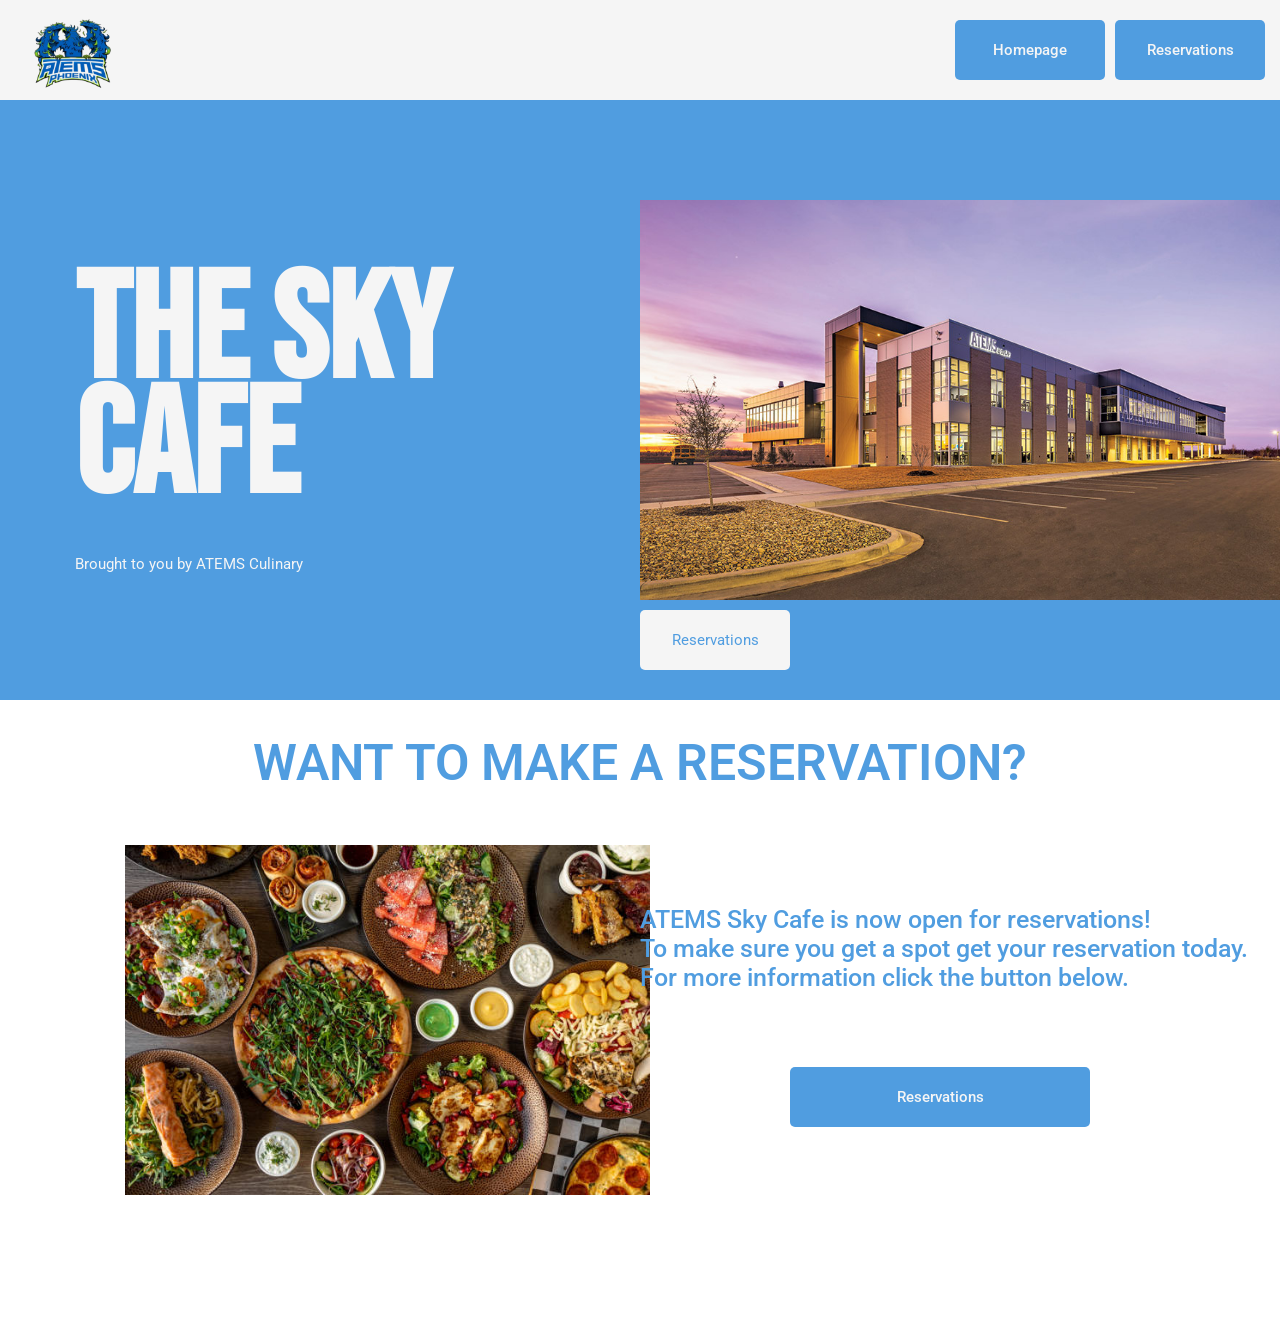
<file: schoolsite/index.html>
<!DOCTYPE html>
<html lang="en">
<head>
    <meta charset="UTF-8">
    <meta name="viewport" content="width=device-width, initial-scale=1.0">
    <title>Document</title>
    <link rel="stylesheet" type="text/css" href="skycafe.css"/>
    <link rel="preconnect" href="https://fonts.googleapis.com">
    <link rel="preconnect" href="https://fonts.gstatic.com" crossorigin>
    <link href="https://fonts.googleapis.com/css2?family=Bebas+Neue&family=Manrope:wght@200..800&display=swap" rel="stylesheet">
    <link rel="preconnect" href="https://fonts.googleapis.com">
    <link rel="preconnect" href="https://fonts.gstatic.com" crossorigin>
    <link href="https://fonts.googleapis.com/css2?family=Manrope:wght@200..800&family=Roboto:ital,wght@0,100;0,300;0,400;0,500;0,700;0,900;1,100;1,300;1,400;1,500;1,700;1,900&display=swap" rel="stylesheet">
    
</head>
<body>
    <div class="header">
        <div class="inner-header">
            <img src="atemslogo3.png" alt="atems-logo" class="logo">
            <div class="inner-buttons">
                <button class="homebutton" id="homepagebutton">Homepage</button>
                <button class="homebutton" id="teacherbutton">Reservations</button>
            </div>
        </div>
    </div>
    <div class="hero-section">
        <div class="titles">
            <h1 class="title">The Sky</h1>
            <h1 class="title1">Cafe</h1>
            <p class="title-para">Brought to you by ATEMS Culinary</p>
        </div>
        <div class="hero-images">
            <img src="atemsimage.jpg" alt="picture of ATEMS highschool" class="highschool">
            <div class="hero-buttons">
                <button class="homebutton2" id="teacherbutton">Reservations</button>
            </div>
        </div>
    </div>
    <div class="reservation">
        <h1 class="reservation-title">WANT TO MAKE A RESERVATION?</h1>
        <div class="reservation-grid">
            <img src="placeholder.jpg" alt="placeholder" class="placeholderimage">
            <div>
                <p class="sky-info">ATEMS Sky Cafe is now open for reservations! <br> To make sure you get a spot get your reservation today.<br>For more information click the button below.</p>
                <button class="homebutton" id="button1">Reservations</button>
            </div>
        </div>
    </div>
</body>
<script src="skycafe.js"></script>
</html>
</file>
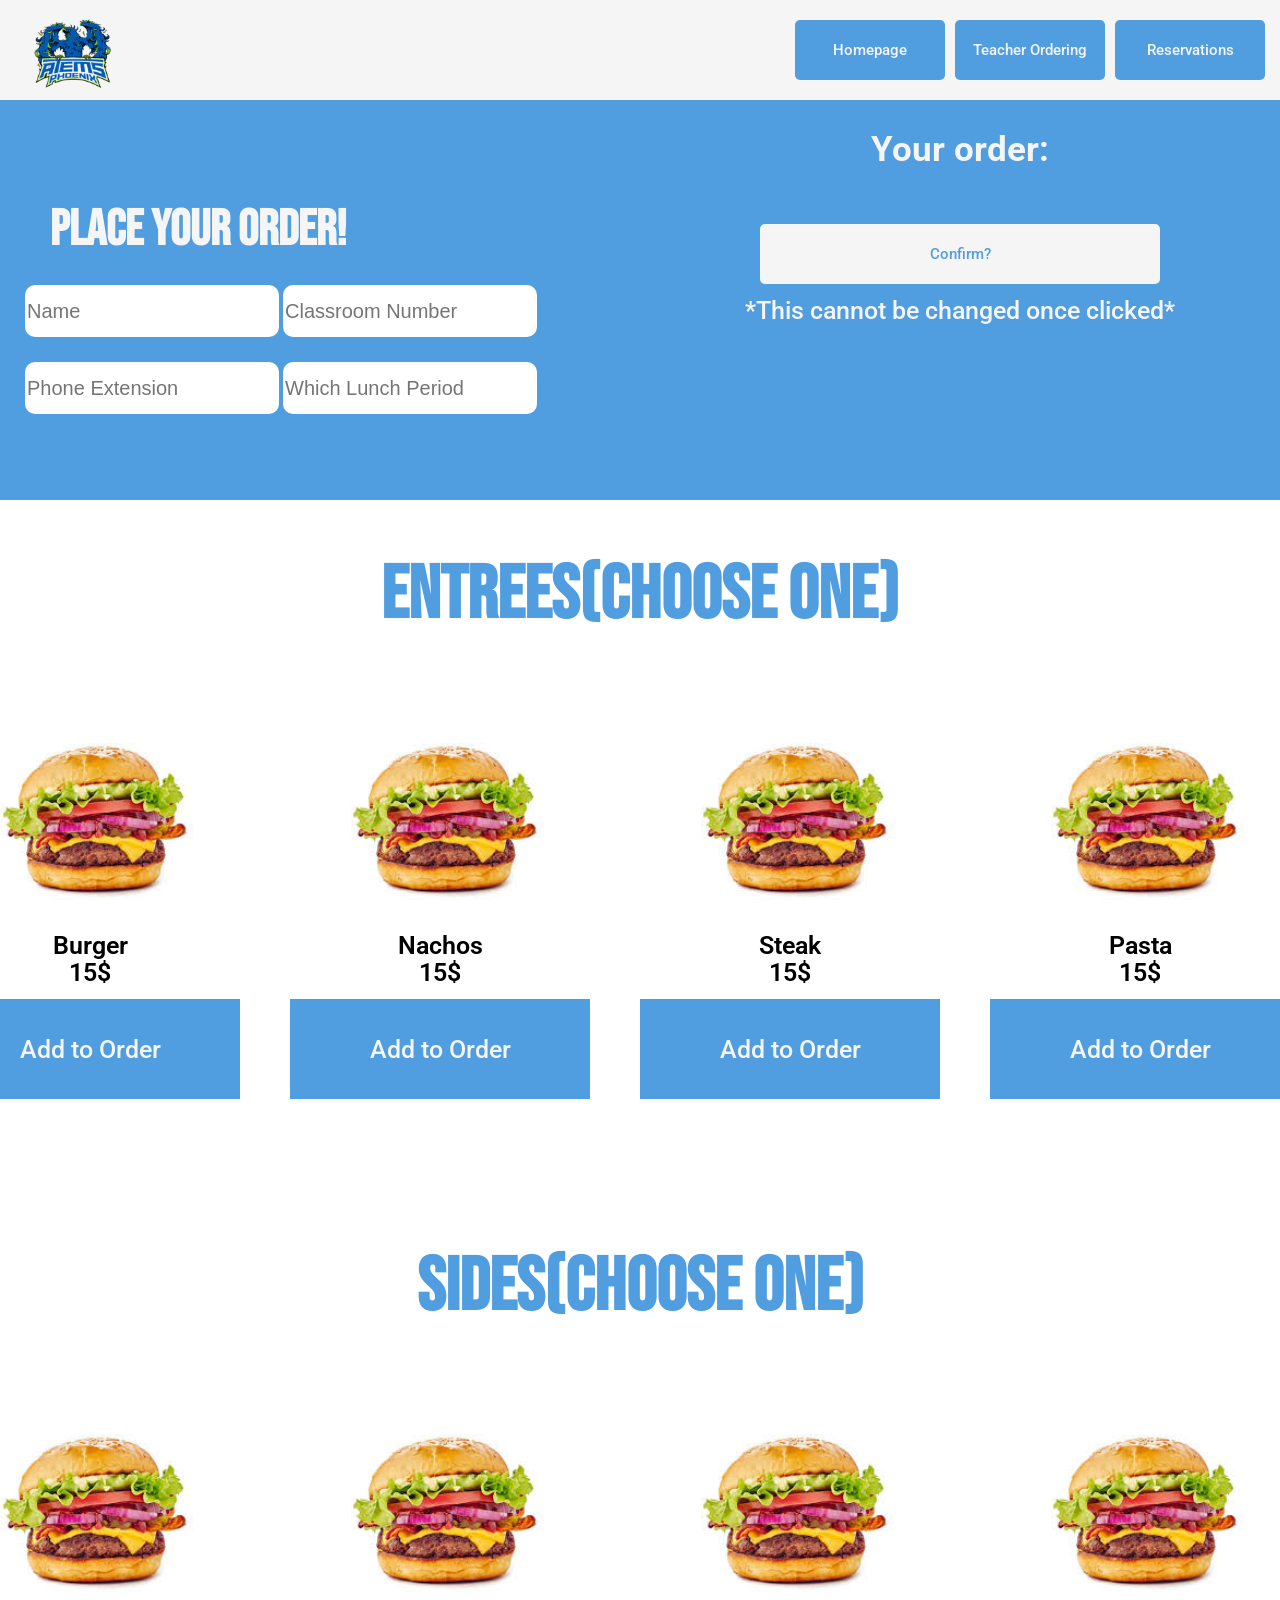
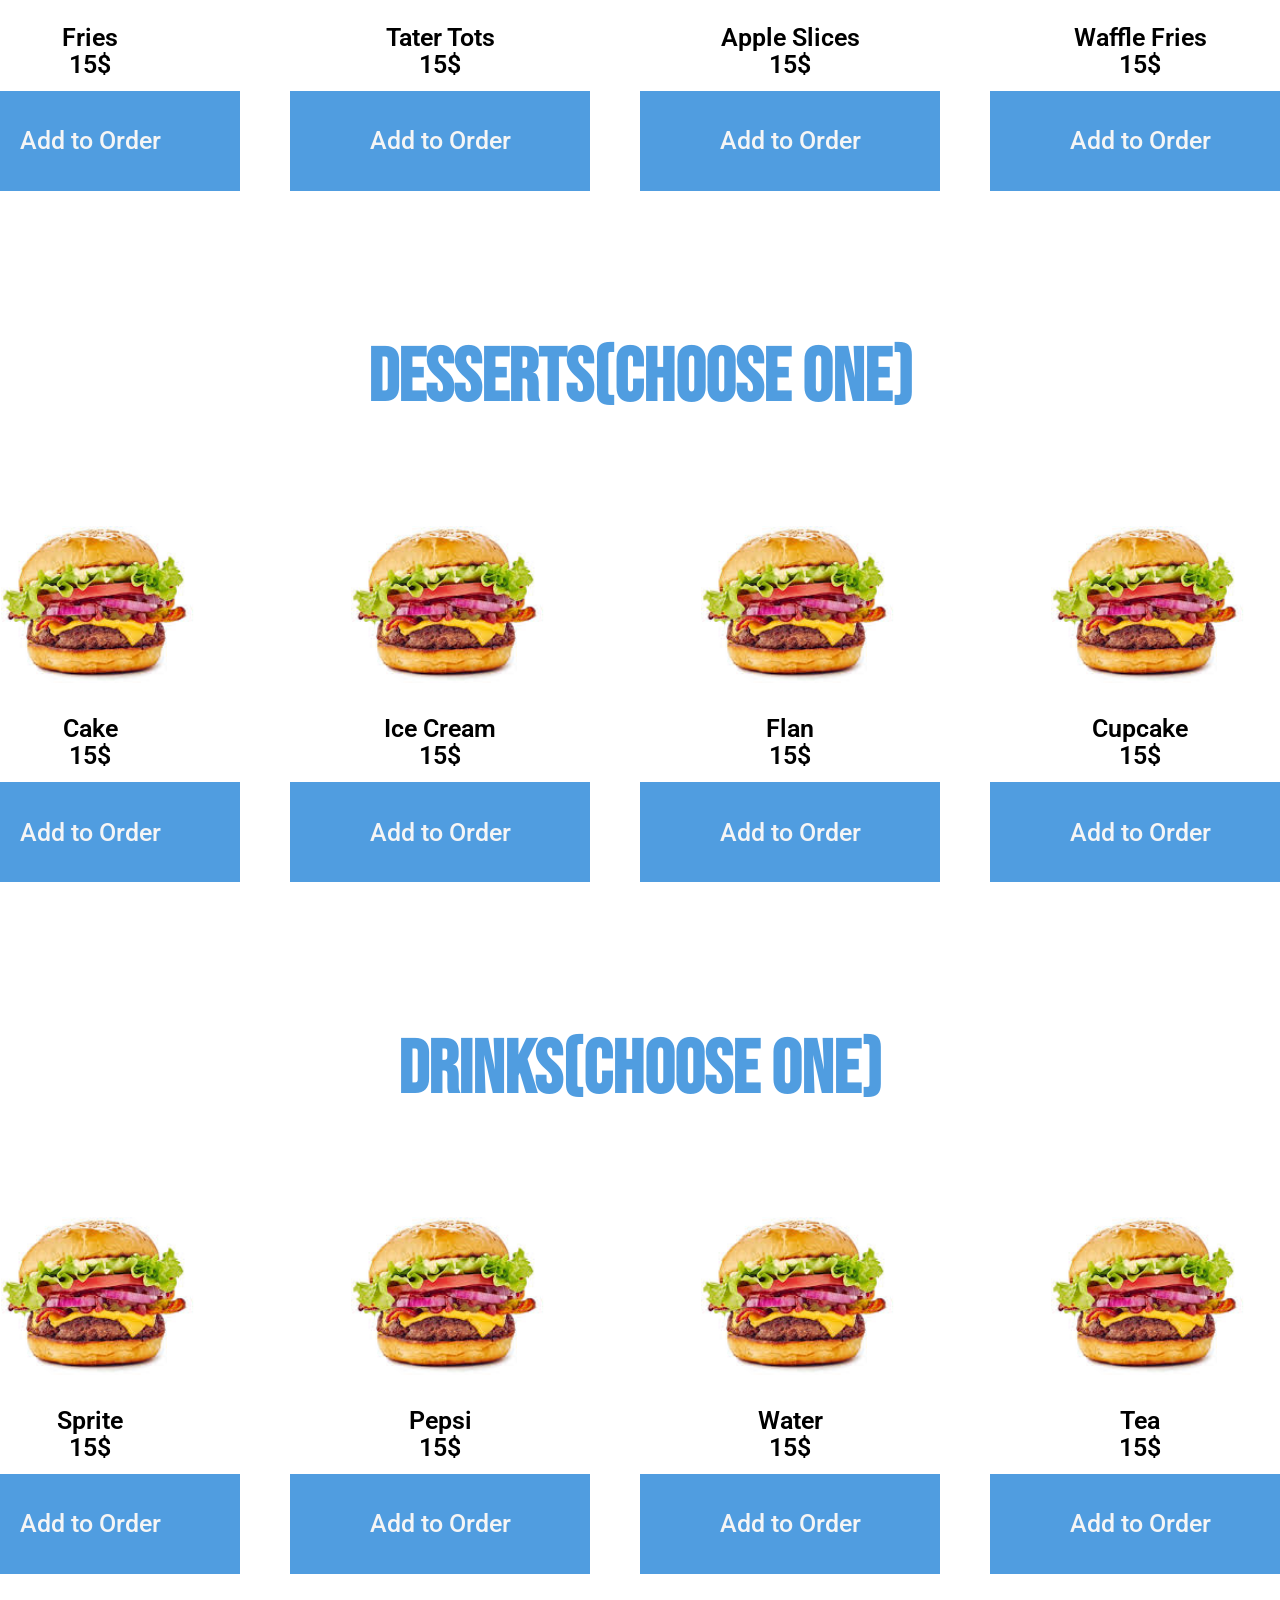
<file: schoolsite/teacher.html>
<!DOCTYPE html>
<html lang="en">
<head>
    <meta charset="UTF-8">
    <meta name="viewport" content="width=device-width, initial-scale=1.0">
    <title>Document</title>
    <link rel="stylesheet" type="text/css" href="teacher.css"/>
    <link rel="stylesheet" type="text/css" href="skycafe.css"/>
    <link rel="preconnect" href="https://fonts.googleapis.com">
    <link rel="preconnect" href="https://fonts.gstatic.com" crossorigin>
    <link href="https://fonts.googleapis.com/css2?family=Bebas+Neue&family=Manrope:wght@200..800&display=swap" rel="stylesheet">
    <link rel="preconnect" href="https://fonts.googleapis.com">
    <link rel="preconnect" href="https://fonts.gstatic.com" crossorigin>
    <link href="https://fonts.googleapis.com/css2?family=Manrope:wght@200..800&family=Roboto:ital,wght@0,100;0,300;0,400;0,500;0,700;0,900;1,100;1,300;1,400;1,500;1,700;1,900&display=swap" rel="stylesheet">
</head>
<body>
    <div class="header">
        <div class="inner-header">
            <img src="atemslogo3.png" alt="atems-logo" class="logo">
            <div class="inner-buttons">
                <button class="homebutton" id="homepagebutton">Homepage</button>
                <button class="homebutton" id="teacherbutton">Teacher Ordering</button>
                <button class="homebutton" id="reservationpagebutton">Reservations</button>
            </div>
        </div>
    </div>
    <div class="bodyelement">
        <div class="orderplacement">
            <h1 class="placeorder">Place your order!</h1>
            <div class="userinputs">
                <input type="text" class="input1" placeholder="Name">
                <input type="text" class="input2" placeholder="Classroom Number">
                <input type="text" class="input3" placeholder="Phone Extension">
                <input type="text" class="input4" placeholder="Which Lunch Period">
            </div>
        </div>
        <div class="orderconfirmation">
            <h2 class="orderheader">Your order:</h2>
            <div class="orderdisplay">
                <p id="entreedisplay"></p>
                <p id="sidedisplay"></p>
                <p id="drinkdisplay"></p>
                <p id="dessertdisplay"></p>
            </div>
            <button class="orderconfirm">Confirm?</button>
            <p class="orderdisplay">*This cannot be changed once clicked*</p>
        </div>
    </div>
    <div class="foodsegment">
        <div class="entree">
            <h1 class="entree-title">Entrees(choose one)</h1>
            <div class="entree-grid">
                <div class="entree2" id="firstentree">
                    <img src="images.jpg" class="entree-image">
                    <p class="burger-subtitle" id="entree1">Burger</p>
                    <p class="burger-subtitle">15$</p>
                    <button class="entreebutton" id="entrees-selector" data-target="entree1">Add to Order</button>
                </div>
                <div class="entree2">
                    <img src="images.jpg" class="entree-image">
                    <p class="burger-subtitle" id="entree2">Nachos</p>
                    <p class="burger-subtitle">15$</p>
                    <button class="entreebutton" id="entrees-selector" data-target="entree2">Add to Order</button>
                </div>
                <div class="entree2">
                    <img src="images.jpg" class="entree-image">
                    <p class="burger-subtitle" id="entree3">Steak</p>
                    <p class="burger-subtitle">15$</p>
                    <button class="entreebutton" id="entrees-selector" data-target="entree3">Add to Order</button>
                </div>
                <div class="entree2" id="lastentree">
                    <img src="images.jpg" class="entree-image">
                    <p class="burger-subtitle" id="entree4">Pasta</p>
                    <p class="burger-subtitle">15$</p>
                    <button class="entreebutton" id="entrees-selector" data-target="entree4">Add to Order</button>
                </div>
            </div>
        </div>
        <div class="sides">
            <h1 class="side-title">Sides(choose one)</h1>
            <div class="side-grid">
                <div class="side2">
                    <img src="images.jpg" class="entree-image">
                    <p class="burger-subtitle" id="side1">Fries</p>
                    <p class="burger-subtitle">15$</p>
                    <button class="entreebutton" id="sides-selector" data-target="side1">Add to Order</button>
                </div>
                <div class="side2">
                    <img src="images.jpg" class="entree-image">
                    <p class="burger-subtitle" id="side2">Tater Tots</p>
                    <p class="burger-subtitle">15$</p>
                    <button class="entreebutton" id="sides-selector" data-target="side2">Add to Order</button>
                </div>
                <div class="side2">
                    <img src="images.jpg" class="entree-image">
                    <p class="burger-subtitle" id="side3">Apple Slices</p>
                    <p class="burger-subtitle">15$</p>
                    <button class="entreebutton" id="sides-selector" data-target="side3">Add to Order</button>
                </div>
                <div class="side2">
                    <img src="images.jpg" class="entree-image">
                    <p class="burger-subtitle" id="side4">Waffle Fries</p>
                    <p class="burger-subtitle">15$</p>
                    <button class="entreebutton" id="sides-selector" data-target="side4">Add to Order</button>
                </div>
            </div>
        </div>
        <div class="desserts">
            <h1 class="dessert-title">Desserts(choose one)</h1>
            <div class="dessert-grid">
                <div class="dessert2">
                    <img src="images.jpg" class="entree-image">
                    <p class="burger-subtitle" id="dessert1">Cake</p>
                    <p class="burger-subtitle">15$</p>
                    <button class="entreebutton" id="desserts-selector" data-target="dessert1">Add to Order</button>
                </div>
                <div class="dessert2">
                    <img src="images.jpg" class="entree-image">
                    <p class="burger-subtitle" id="dessert2">Ice Cream</p>
                    <p class="burger-subtitle">15$</p>
                    <button class="entreebutton" id="desserts-selector" data-target="dessert2">Add to Order</button>
                </div>
                <div class="dessert2">
                    <img src="images.jpg" class="entree-image">
                    <p class="burger-subtitle" id="dessert3">Flan</p>
                    <p class="burger-subtitle">15$</p>
                    <button class="entreebutton" id="desserts-selector" data-target="dessert3">Add to Order</button>
                </div>
                <div class="dessert2">
                    <img src="images.jpg" class="entree-image">
                    <p class="burger-subtitle" id="dessert4">Cupcake</p>
                    <p class="burger-subtitle">15$</p>
                    <button class="entreebutton" id="desserts-selector" data-target="dessert4">Add to Order</button>
                </div>
            </div>
        </div>
        <div class="drinks">
            <h1 class="drink-title">Drinks(choose one)</h1>
            <div class="drink-grid">
                <div class="drink2">
                    <img src="images.jpg" class="entree-image">
                    <p class="burger-subtitle" id="drink1">Sprite</p>
                    <p class="burger-subtitle">15$</p>
                    <button class="entreebutton" id="drinks-selector" data-target="drink1">Add to Order</button>
                </div>
                <div class="drink2">
                    <img src="images.jpg" class="entree-image">
                    <p class="burger-subtitle" id="drink2">Pepsi</p>
                    <p class="burger-subtitle">15$</p>
                    <button class="entreebutton" id="drinks-selector" data-target="drink2">Add to Order</button>
                </div>
                <div class="drink2">
                    <img src="images.jpg" class="entree-image">
                    <p class="burger-subtitle" id="drink3">Water</p>
                    <p class="burger-subtitle">15$</p>
                    <button class="entreebutton" id="drinks-selector" data-target="drink3">Add to Order</button>
                </div>
                <div class="drink2">
                    <img src="images.jpg" class="entree-image">
                    <p class="burger-subtitle" id="drink4">Tea</p>
                    <p class="burger-subtitle">15$</p>
                    <button class="entreebutton" id="drinks-selector" data-target="drink4">Add to Order</button>
                </div>
            </div>
        </div>
    </div>
</body>
<script src="teacher.js"></script>
</html>
</file>
<file: schoolsite/skycafe.css>
body {
    margin: 0;
}


.titles {
    margin-top: 0;
    line-height: 15px;
    margin-top: 0;
    padding-top: 125px;
    font-size: 75px;
    color: #f5f5f5;
    padding-left: 75px;
}
.title {
    font-family: "Bebas Neue", sans-serif;

}

.title1 {
    font-family: "Bebas Neue", sans-serif;
}

.title-para {
    font-size: 15px;
    font-family: "Roboto", sans-serif;
    font-weight: 400;
}

.logo {
    height: 85px;
    margin-top: 7px;
    margin-left: 15px;
}

.header {
    height: 100px;
    width: 100%;
    background-color: #f5f5f5;
    display: flex;
    align-items: center;
    padding: 0 15px;
    box-sizing: border-box;
}

.inner-header {
    display: flex;
    align-items: center;
    width: 100%;
    justify-content: space-between; /* Space out items */
}

.hero-section {
    background-color: #509de0;
    margin: 0;
    height: 600px;
    line-height: 30px;
    display: grid;
    grid-template-columns: 50% 50%;
}

.homebutton {
    height: 60px;
    width: 150px;
    background-color: #509de0;
    color: #f5f5f5;
    border: none;
    font-family: "Roboto", sans-serif;
    font-weight: 500;
    font-size: 15px;
    border-radius: 5px;
    transition: all 0.1s;
}

.homebutton2 {
    height: 60px;
    width: 150px;
    background-color: #f5f5f5;
    color: #509de0;
    border: none;
    font-family: "Roboto", sans-serif;
    font-weight: 400;
    font-size: 15px;
    border-radius: 5px;
    transition: all 0.1s;
}
.hero-buttons {
    justify-content: center;
}
.inner-buttons {
    display: flex;
    gap: 10px;
    flex-shrink: 0;
}

.homebutton2:hover {
    background-color: #509de0;
    color: #f5f5f5;
    border: solid 2px #f5f5f5;
    cursor: pointer;
}

.homebutton:hover {
    background-color: #f5f5f5;
    color: #509de0;
    border: solid 2px #509de0;
    cursor: pointer;
}

.highschool {
    height: 400px;
    padding-top: 100px;
}

.reservation {
    height: 600px;
    font-family: "Roboto", sans-serif;
}

.reservation-grid {
    display: grid;
    grid-template-columns: 50% 50%;
}

.reservation-title {
    font-weight: 600;
    font-size: 50px;
    letter-spacing: 0.1px;
    text-align: center;
    color: #509de0;
}

.placeholderimage {
    height: 350px;
    margin-left: 125px;
    margin-top: 20px;
}


.sky-info {
    font-size: 25px;
    color: #509de0;
    font-weight: 500;
    margin-top: 80px;
}

#button1 {
    margin-left: 150px;
    margin-top: 50px;
    width: 300px;
}
</file>
<file: schoolsite/teacher.css>
body {
    margin: 0;
}

.logo {
    height: 85px;
    margin-top: 7px;
    margin-left: 15px;
}

.header {
    height: 100px;
    width: 100%;
    background-color: #f5f5f5;
}

.inner-header {
    display: flex;
    align-items: center;
    font-family: "Roboto", sans-serif;
    font-weight: 400;
    width: 100%;
}

.headertitle {
    margin-left: 15px;
    font-weight: 600;
    color: #509de0;
    font-size: 20px;
}

.homebutton {
    height: 60px;
    width: 150px;
    background-color: #509de0;
    color: #f5f5f5;
    border: none;
    font-family: "Roboto", sans-serif;
    font-weight: 500;
    font-size: 15px;
    border-radius: 5px;
    transition: all 0.1s;
}

.inner-buttons {
    justify-content: flex-end;
    margin-left: auto;
}


.homebutton:hover {
    background-color: #f5f5f5;
    color: #509de0;
    border: solid 2px #509de0;
    cursor: pointer;
}

.bodyelement {
    height: 400px;
    background-color: #509de0;
    margin: 0;
    display: grid;
    grid-template-columns: 50% 50%;
}

.placeorder {
    font-family: "Bebas Neue", "Roboto", sans-serif;
    color: #f5f5f5;
    font-weight: 600;
    margin: 0;
    padding-top: 100px;
    padding-left: 50px;
    font-size: 50px;
}


.input1, .input2, .input3, .input4 {
    height: 50px;
    width: 250px;
    border-radius: 10px;
    border: none;
    margin-top: 25px;
    font-size: 20px;
}

.input1:focus {
    outline: none;
}

.input1 {
    margin-left: 25px;
}

.input3 {
    margin-left: 25px;
}

.foodsegment {
    height: 7500px;
}

.entree-title {
    font-family: "Bebas Neue", "Roboto", sans-serif;
    color: #509de0;
    font-size: 75px;
    text-align: center;
}

.entree2 {
    height: 500px;
    width: 300px;
}

.burger-subtitle {
    font-family: "Roboto", sans-serif;
    font-size: 25px;
    text-align: center;
    font-weight: 600;
}

.entree-image {
    width: 100%;
    margin-top: 25px;
}

.entreebutton {
    width: 100%;
    height: 100px;
    font-size: 25px;
    border: none;
    background-color: #509de0;
    color: #f5f5f5;
    font-family: "Roboto", sans-serif;
    font-weight: 500;
    transition: all 0.1s;
}

.entreebutton:hover {
    background-color: #538ec2;
    cursor: pointer;
}

.entree-grid {
    display: grid;
    grid-template-columns: 350px 350px 350px 350px;
    justify-content: center;
}








.dessert-title {
    font-family: "Bebas Neue", "Roboto", sans-serif;
    color: #509de0;
    font-size: 75px;
    text-align: center;
}

.dessert2 {
    height: 500px;
    width: 300px;
}

.dessert-subtitle {
    font-family: "Roboto", sans-serif;
    font-size: 25px;
    text-align: center;
    font-weight: 600;
}

.dessert-image {
    width: 100%;
    margin-top: 25px;
}

.dessertbutton {
    width: 100%;
    height: 100px;
    font-size: 25px;
    border: none;
    background-color: #509de0;
    color: #f5f5f5;
    font-family: "Roboto", sans-serif;
    font-weight: 500;
    transition: all 0.1s;
}

.dessertbutton:hover {
    background-color: #538ec2;
}

.dessert-grid {
    display: grid;
    grid-template-columns: 350px 350px 350px 350px;
    justify-content: center;
}







.side-title {
    font-family: "Bebas Neue", "Roboto", sans-serif;
    color: #509de0;
    font-size: 75px;
    text-align: center;
}

.side2 {
    height: 500px;
    width: 300px;
}

.side-subtitle {
    font-family: "Roboto", sans-serif;
    font-size: 25px;
    text-align: center;
    font-weight: 600;
}

.side-image {
    width: 100%;
    margin-top: 25px;
}

.sidebutton {
    width: 100%;
    height: 100px;
    font-size: 25px;
    border: none;
    background-color: #509de0;
    color: #f5f5f5;
    font-family: "Roboto", sans-serif;
    font-weight: 500;
    transition: all 0.1s;
}

.sidebutton:hover {
    background-color: #538ec2;
}

.side-grid {
    display: grid;
    grid-template-columns: 350px 350px 350px 350px;
    justify-content: center;
}









.drink-title {
    font-family: "Bebas Neue", "Roboto", sans-serif;
    color: #509de0;
    font-size: 75px;
    text-align: center;
}

.drink2 {
    height: 500px;
    width: 300px;
}

.drink-subtitle {
    font-family: "Roboto", sans-serif;
    font-size: 25px;
    text-align: center;
    font-weight: 600;
}

.drink-image {
    width: 100%;
    margin-top: 25px;
}

.drinkbutton {
    width: 100%;
    height: 100px;
    font-size: 25px;
    border: none;
    background-color: #509de0;
    color: #f5f5f5;
    font-family: "Roboto", sans-serif;
    font-weight: 500;
    transition: all 0.1s;
}

.drinkbutton:hover {
    background-color: #538ec2;
}

.drink-grid {
    display: grid;
    grid-template-columns: 350px 350px 350px 350px;
    justify-content: center;
}





.selected {
    background-color: #2a5c88;
}

.burger-subtitle {
    line-height: 2px;
}

.selected-side {
    background-color: #2a5c88;
}

.orderheader {
    font-family: "Roboto", sans-serif;
    color: #f5f5f5;
    font-size: 35px;
    text-align: center;
}


.orderdisplay {
    font-family: "Roboto", sans-serif;
    color: #f5f5f5;
    font-size: 25px;
    text-align: center;
    line-height: 4px;
    font-weight: 500;
}

.orderconfirm {
    height: 60px;
    width: 400px;
    background-color: #f5f5f5;
    color: #509de0;
    border: none;
    font-family: "Roboto", sans-serif;
    font-weight: 500;
    font-size: 15px;
    border-radius: 5px;
    transition: all 0.1s;
}

.orderconfirm:hover {
    background-color: #509de0;
    color: #f5f5f5;
    border: solid 2px #f5f5f5;
    cursor: pointer;
}

.orderconfirmation {
    display: flex;
    align-items: center;
    flex-direction: column;
}
</file>
